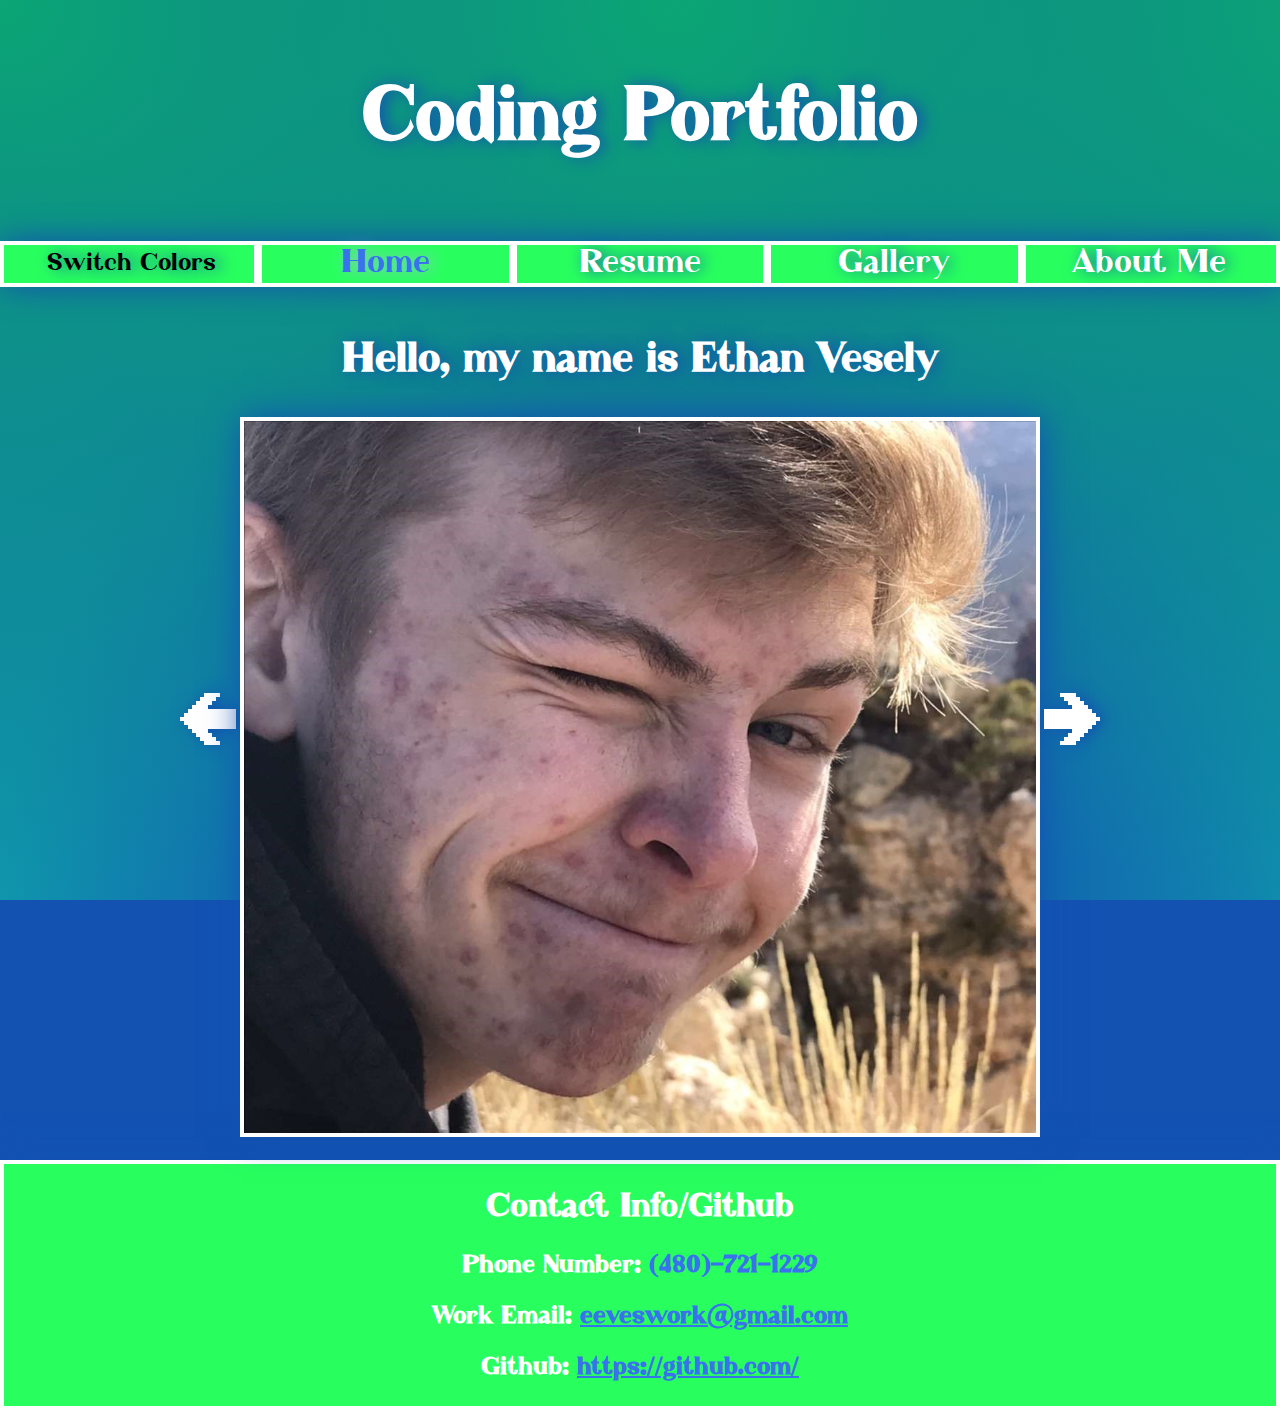
<file: index.html>
<!DOCTYPE html>
<html lang="en">
<head>
    <meta charset="UTF-8">
    <meta name="viewport" content="width=device-width, initial-scale=1.0">
    <title>Coding Portfolio</title>
    <link href="https://cdn.jsdelivr.net/npm/bootstrap@5.0.0-beta3/dist/css/bootstrap.min.css" rel="stylesheet" integrity="sha384-eOJMYsd53ii+scO/bJGFsiCZc+5NDVN2yr8+0RDqr0Ql0h+rP48ckxlpbzKgwra6" crossorigin="anonymous">
<link rel="stylesheet" href="css/style.css">
<link rel="shortcut icon" href="images/icon.png" type="image/x-icon">
</head>
<body>

    <!--This is the heading for all pages-->
<div class="header">
    <h1 id="heading">Coding Portfolio</h1>
</div>

<!--This is the navbar used for all pages-->
<div class="universalNavbar">
    <button id="switchToDarkMode" onclick="dark()">Switch Colors</button>
    <button id="nav-active" onclick="window.location.href='index.html';">Home</button>
    <button id="nav" onclick="window.location.href='html/resume.html';">Resume</button>
    <button id="nav" onclick="window.location.href='html/gallery.html';">Gallery</button>
    <button id="nav" onclick="window.location.href='html/about me.html';">About Me</button>
</div>

<br>

<!--This is used for the slideshow-->
<div class="slideShow">

<!--This is linked to a function that changes the slides when the arrow is pressed-->
<a class="previous" onclick="changeSlide(-1)">&#129144</a>

<!--This has all of the slide images and information-->
<div class="overview">
    <h2 id="overview-text">Hello, my name is Ethan Vesely</h2>
    <a href="https://github.com/"><img id="slide" src="images/headshot.jpg"></a>
</div>

<div class="overview">
    <h2 id="overview-text">This website contains examples of my work</h2>
    <a href="html/gallery.html"><img id="logo" src="images/green E.png"><img id="logo-2" src="images/purple E.png"></a>
</div>

<div class="overview">
    <h2 id="overview-text">Along with my resume and ways to contact me</h2>
    <a href="html/resume.html"><img id="slide-2" src="images/resume.png"></a>
</div>

<a class="next" onclick="changeSlide(1)">&#129146</a>
</div>

<br>

<!--This is the footer used for all of the pages-->
<div class="universalFooter">
    <h2 id="footer-text">Contact Info/Github</h2>
    <h3 id="contact">Phone Number: <a id="contact-number">(480)-721-1229</a></h3>
    <h3 id="contact">Work Email: <a id="contact-link" href="mailto: eeveswork@gmail.com">eeveswork@gmail.com</a></h3>
    <h3 id="contact">Github: <a id="contact-link" href="https://github.com/">https://github.com/</a></h3>
</div>

<script src="https://code.jquery.com/jquery-3.6.0.js" integrity="sha256-H+K7U5CnXl1h5ywQfKtSj8PCmoN9aaq30gDh27Xc0jk=" crossorigin="anonymous"></script>
<script src="js/script.js"></script>
</body>
</html>
</file>
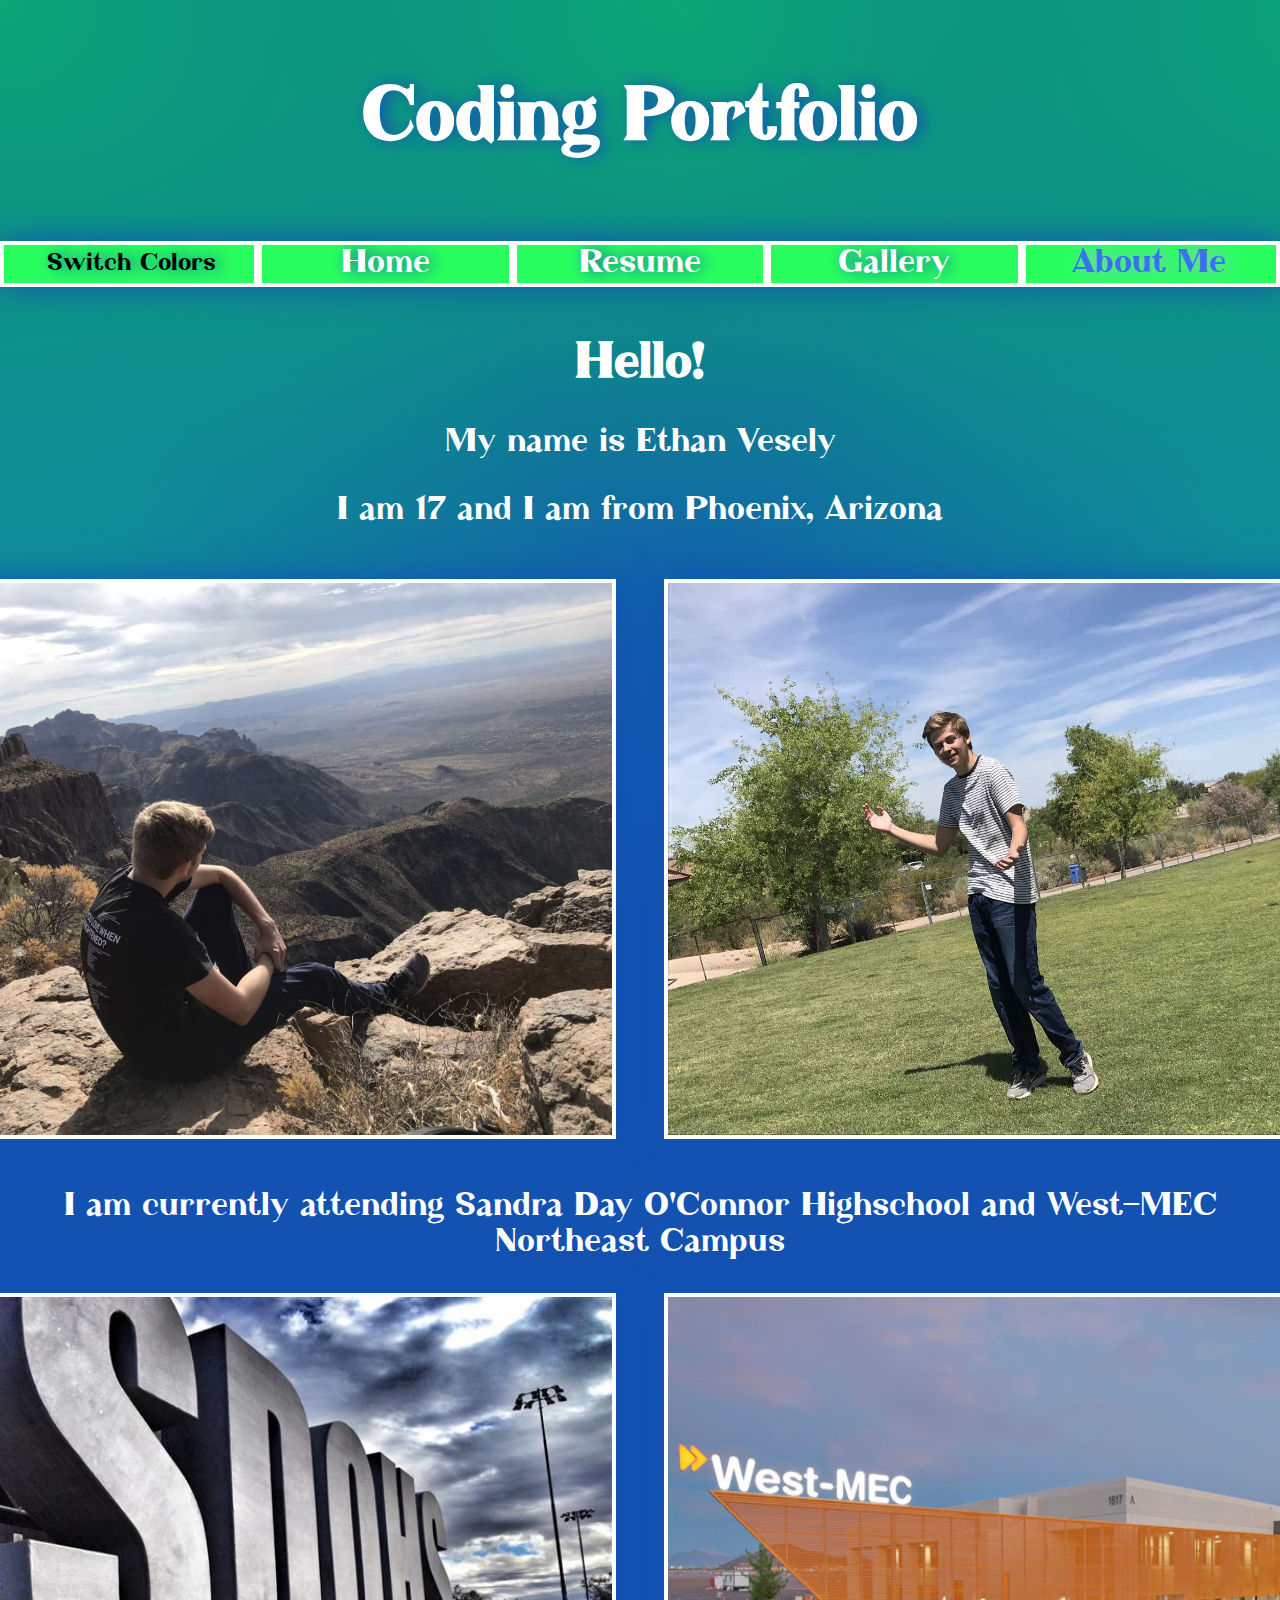
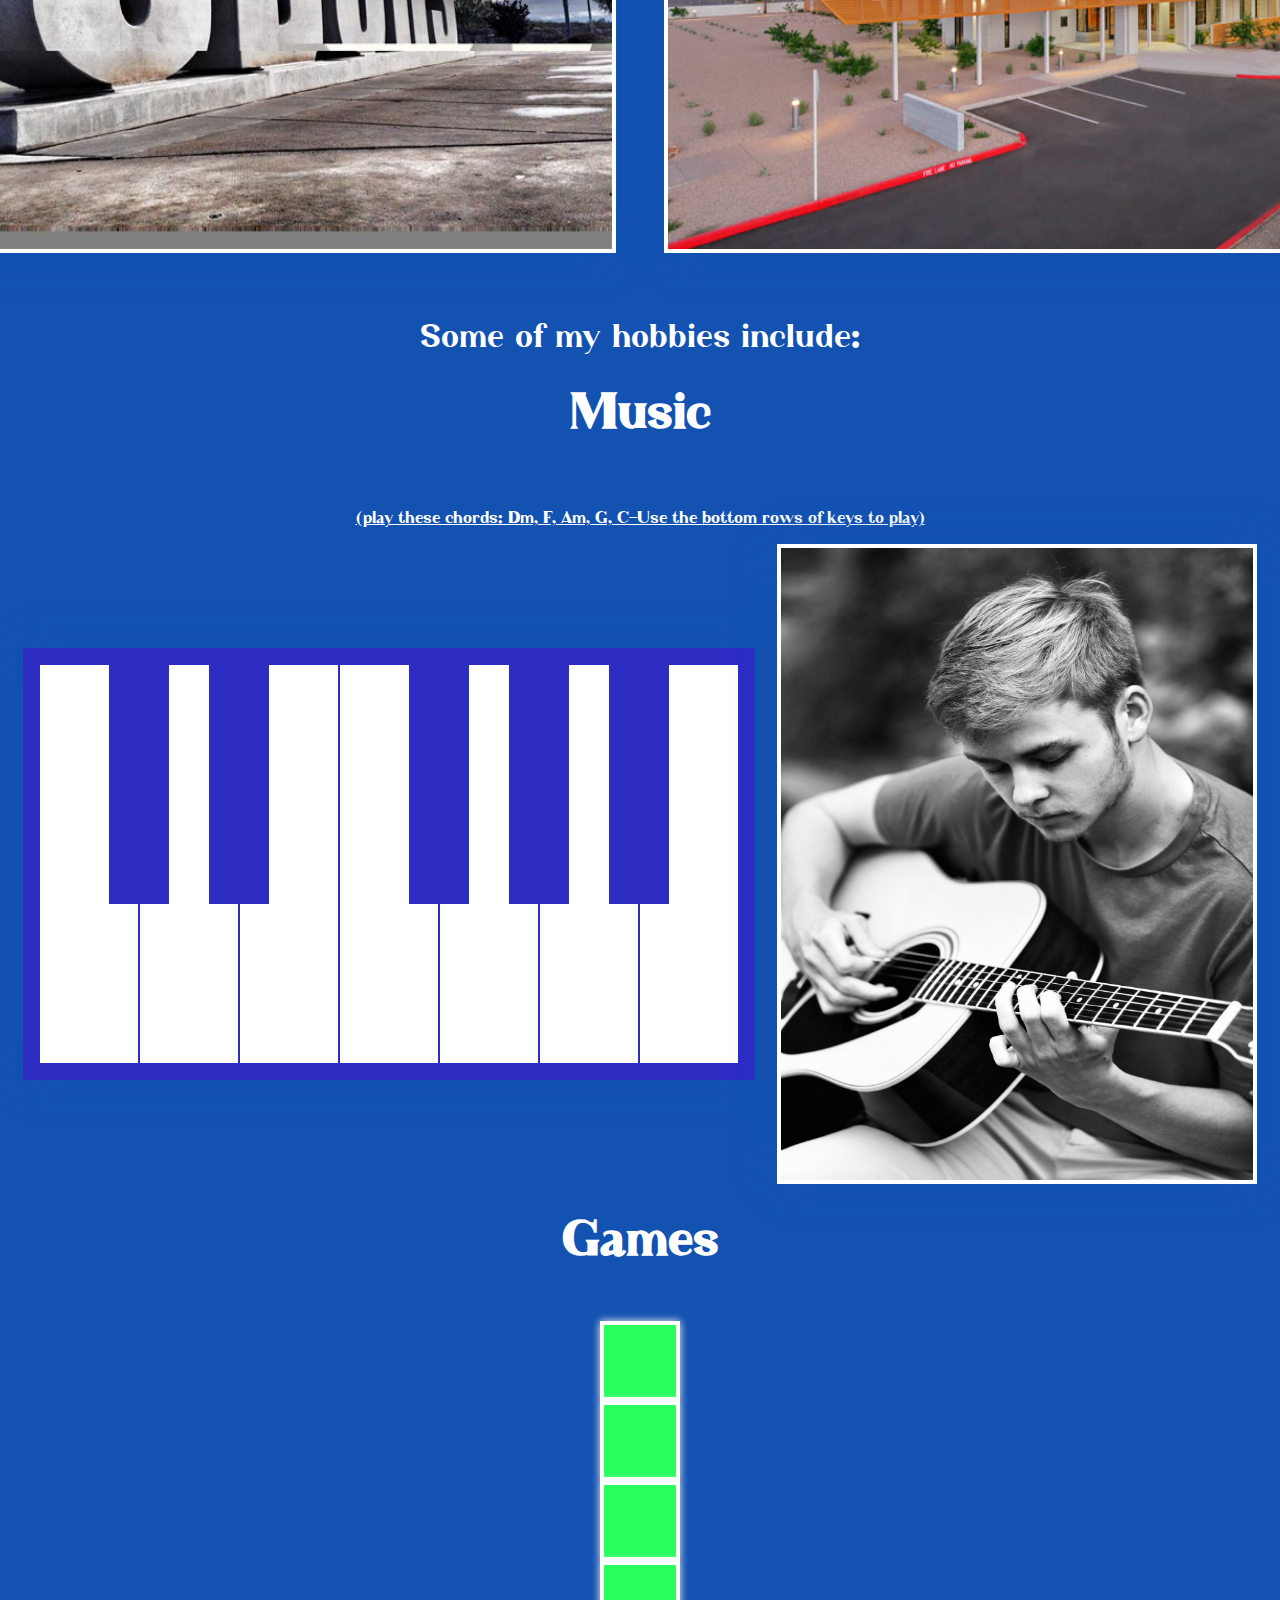
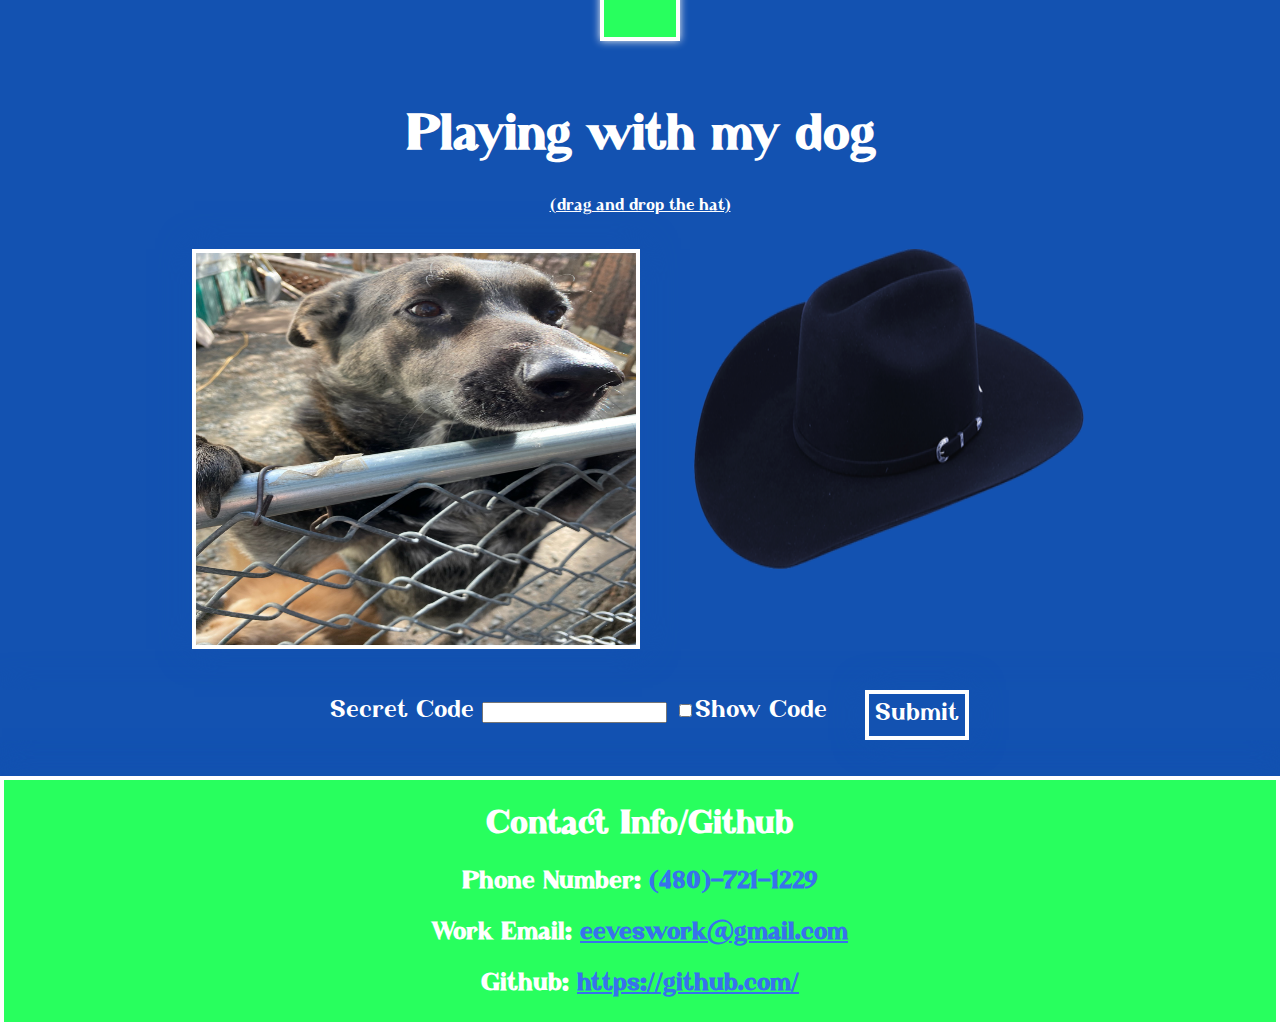
<file: html/about me.html>
<!DOCTYPE html>
<html lang="en">
<head>
    <meta charset="UTF-8">
    <meta name="viewport" content="width=device-width, initial-scale=1.0">
    <title>About Me</title>
    <link href="https://cdn.jsdelivr.net/npm/bootstrap@5.0.0-beta3/dist/css/bootstrap.min.css" rel="stylesheet" integrity="sha384-eOJMYsd53ii+scO/bJGFsiCZc+5NDVN2yr8+0RDqr0Ql0h+rP48ckxlpbzKgwra6" crossorigin="anonymous">
    <link rel="stylesheet" href="../css/style.css">
    <link rel="shortcut icon" href="../images/icon.png" type="image/x-icon">
</head>
<body>

    <!--This is the heading for all pages-->
    <div class="header">
        <h1 id="heading">Coding Portfolio</h1>
    </div>
    
    <!--This is the navbar used for all pages-->
    <div class="universalNavbar">
        <button id="switchToDarkMode" onclick="dark()">Switch Colors</button>
        <button id="nav" onclick="window.location.href='../index.html';">Home</button>
        <button id="nav" onclick="window.location.href='../html/resume.html';">Resume</button>
        <button id="nav" onclick="window.location.href='../html/gallery.html';">Gallery</button>
        <button id="nav-active" onclick="window.location.href='../html/about me.html';">About Me</button>
    </div><br>

    <div class="about-me">
    <h1 id="hello">Hello!</h1>

    <p id="AM-text">My name is Ethan Vesely</p>

    <p id="AM-text">I am 17 and I am from Phoenix, Arizona</p><br>

    <div class="center-images"> <!--This is used to center all of the images held inside-->
    <img id="AM-img" src="../images/mountain.jpg">
    <img id="AM-img" src="../images/deems grass.jpg">
    </div><br>

    <p id="AM-text">I am currently attending Sandra Day O'Connor Highschool and West-MEC Northeast Campus</p>

    <div class="center-images">
    <img id="AM-img" src="../images/sdohs.jpeg">
    <img id="AM-img" src="../images/wmne.jpg">
    </div><br><br>

    <p id="AM-text">Some of my hobbies include: </p>
    </div>

    <h1 id="hobbies">Music</h1><br>

    <p id="instrustructions">(play these chords: Dm, F, Am, G, C-Use the bottom rows of keys to play)</p>

    <div class="music"> <!--This centers the piano and the image so they are next to eachother-->
    <div class="piano"> <!--This holds all of the piano's data-->
        <div data-note="C" class="white-key key"></div>
        <div data-note="Db" class="black-key key"></div>
        <div data-note="D" class="white-key key"></div>
        <div data-note="Eb" class="black-key key"></div>
        <div data-note="E" class="white-key key"></div>
        <div data-note="F" class="white-key key"></div>
        <div data-note="Gb" class="black-key key"></div>
        <div data-note="G" class="white-key key"></div>
        <div data-note="Ab" class="black-key key"></div>
        <div data-note="A" class="white-key key"></div>
        <div data-note="Bb" class="black-key key"></div>
        <div data-note="B" class="white-key key"></div>
        </div>
    
        <audio id="C" src="../audio/notes_C.mp3"></audio>
        <audio id="Db" src="../audio/notes_Db.mp3"></audio>
        <audio id="D" src="../audio/notes_D.mp3"></audio>
        <audio id="Eb" src="../audio/notes_Eb.mp3"></audio>
        <audio id="E" src="../audio/notes_E.mp3"></audio>
        <audio id="F" src="../audio/notes_F.mp3"></audio>
        <audio id="Gb" src="../audio/notes_Gb.mp3"></audio>
        <audio id="G" src="../audio/notes_G.mp3"></audio>
        <audio id="Ab" src="../audio/notes_Ab.mp3"></audio>
        <audio id="A" src="../audio/notes_A.mp3"></audio>
        <audio id="Bb" src="../audio/notes_Bb.mp3"></audio>
        <audio id="B" src="../audio/notes_B.mp3"></audio>

        <img id="guitar" src="../images/guitar.jpg">
        </div>

        <div class="answers"> <!--This is where the piano password answers are held-->
        <p id="answer-3">R</p>
        <p id="answer-4">I</p>
        <p id="answer-5">Z</p>
        <p id="answer-6">O</p>
        <p id="answer-7">N</p>
        </div>

        <h1 id="hobbies">Games</h1><br>

        <div class="game"> <!--This is linked to a game that uses jQuery. You have to get the buttons to match-->
        <div id="block"><button class="game-style" id="game-button-1"></button></div>
        <div id="block"><button class="game-style" id="game-button-2"></button></div>
        <div id="block"><button class="game-style" id="game-button-3"></button></div>
        <div id="block"><button class="game-style" id="game-button-4"></button></div>
        </div><br><br>

        <p id="answer-1">H</p>

        <h1 id="hobbies">Playing with my dog</h1>
        <p id="instrustructions">(drag and drop the hat)</p>

        <p id="answer-2">O</p>

        <br>

        <div class="tony-drag-and-drop"> <!--This is linked to a function that allows you to drag and drop an image-->
        <div id="tony" ondrop="drop(event)" ondragover="allowDrop(event)"><img id="tony-gate" src="../images/Tony gate.jpg"></div>

        <div id="tony" draggable="true" ondragstart="drag(event)"><img id="hat" src="../images/hat.png"></div>
        </div>

    <br><br>
    
    <div class="passwordSetup"> <!--This is used for the secret code-->
    <form action="#">

    <fieldset>
    
    <label for="password">Secret Code</label>
    <input type="password" id="secretCode" required>
    <input type="checkbox" onclick="password()">Show Code
    
    </fieldset>
    
    </form>

    <button id="codeSubmit" data-bs-toggle="popover" title="The code can also be found by searching the console or by looking outside." onclick="onSubmit();">Submit</button>
    </div> <!--This submits the code and when you hover over the submit button it gives you a hint.-->

    <br><br>

<!--This is the footer used for all of the pages-->
    <div class="universalFooter">
        <h2 id="footer-text">Contact Info/Github</h2>
        <h3 id="contact">Phone Number: <a id="contact-number">(480)-721-1229</a></h3>
        <h3 id="contact">Work Email: <a id="contact-link" href="mailto: eeveswork@gmail.com">eeveswork@gmail.com</a></h3>
        <h3 id="contact">Github: <a id="contact-link" href="https://github.com/">https://github.com/</a></h3>
    </div>

<script src="https://code.jquery.com/jquery-3.6.0.js" integrity="sha256-H+K7U5CnXl1h5ywQfKtSj8PCmoN9aaq30gDh27Xc0jk=" crossorigin="anonymous"></script>
<script src="../js/about me.js"></script>
</body>
</html>
</file>
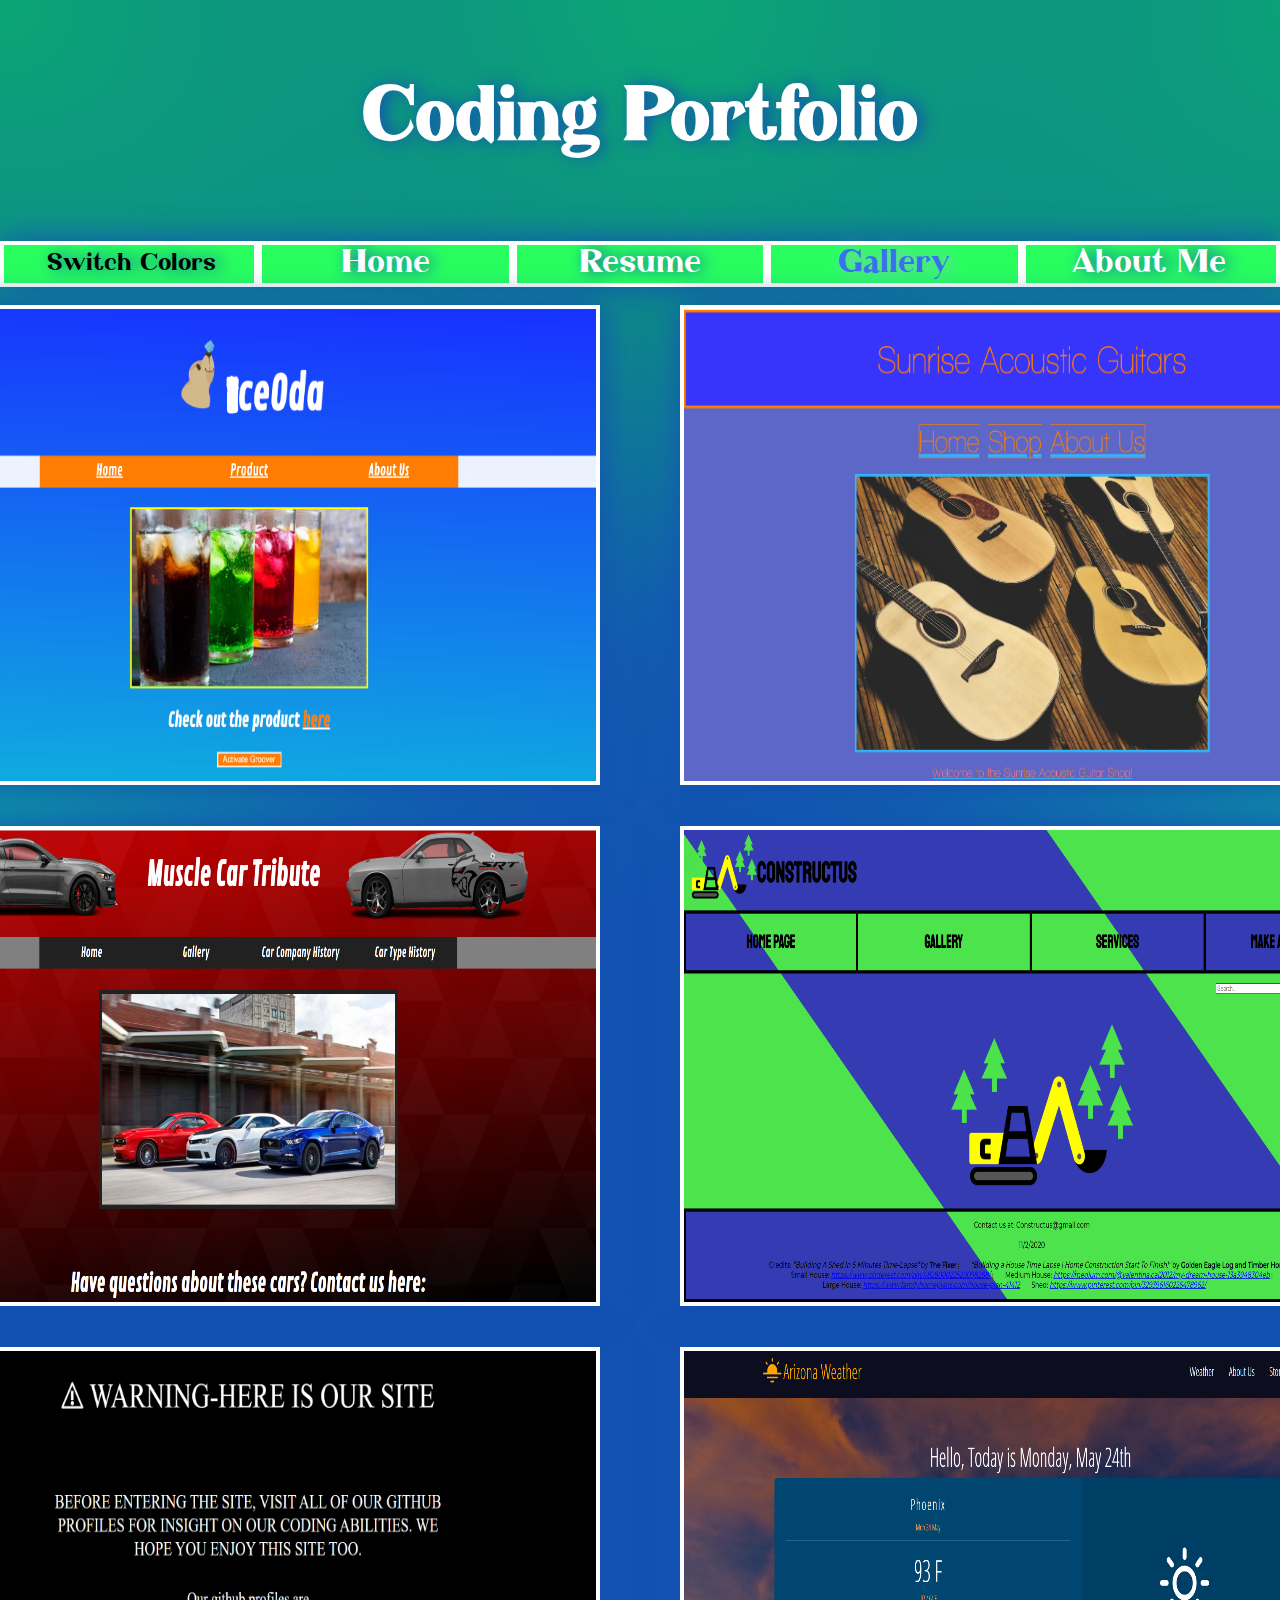
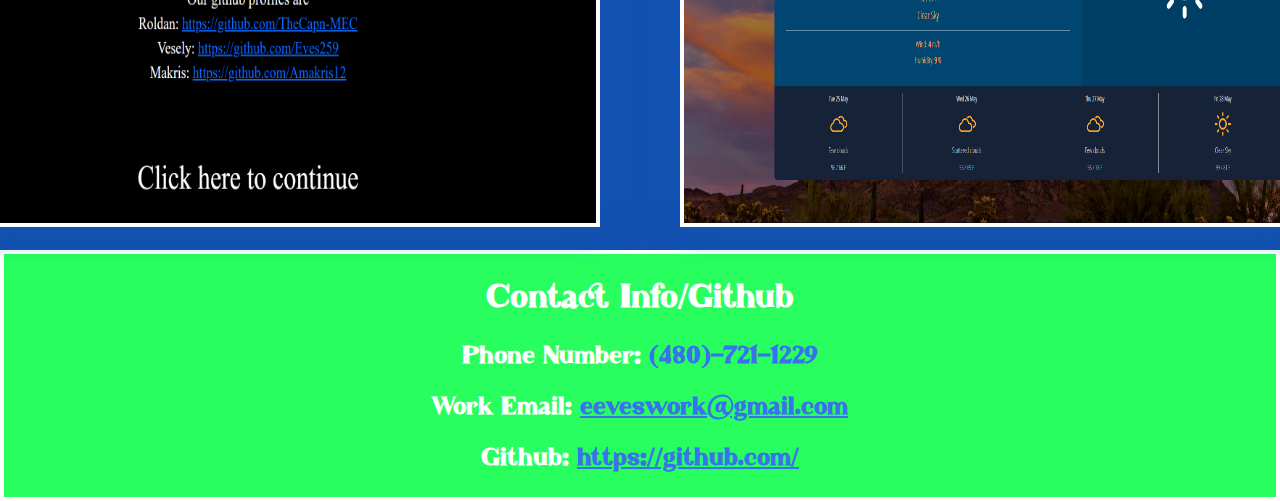
<file: html/gallery.html>
<!DOCTYPE html>
<html lang="en">
<head>
    <meta charset="UTF-8">
    <meta name="viewport" content="width=device-width, initial-scale=1.0">
    <title>Gallery</title>
    <link href="https://cdn.jsdelivr.net/npm/bootstrap@5.0.0-beta3/dist/css/bootstrap.min.css" rel="stylesheet" integrity="sha384-eOJMYsd53ii+scO/bJGFsiCZc+5NDVN2yr8+0RDqr0Ql0h+rP48ckxlpbzKgwra6" crossorigin="anonymous">
<link rel="stylesheet" href="../css/style.css">
<link rel="shortcut icon" href="../images/icon.png" type="image/x-icon">
</head>
<body>

    <!--This is the heading for all pages-->
<div class="header">
    <h1 id="heading">Coding Portfolio</h1>
</div>

<!--This is the navbar used for all pages-->
<div class="universalNavbar">
    <button id="switchToDarkMode" onclick="dark()">Switch Colors</button>
    <button id="nav" onclick="window.location.href='../index.html';">Home</button>
    <button id="nav" onclick="window.location.href='../html/resume.html';">Resume</button>
    <button id="nav-active" onclick="window.location.href='../html/gallery.html';">Gallery</button>
    <button id="nav" onclick="window.location.href='../html/about me.html';">About Me</button>
</div>

<br>

<!--These containers hold the images and links to my other projects-->
<div class="gallery-container-one">
<a href="https://eves259.github.io/Econ-Project/"><img id="website" src="../images/iceoda.png"></a>
<a href="https://eves259.github.io/Sunrise-Acoustic-Guitar-Shop/"><img id="website" src="../images/sunrise guitars.png"></a>
</div><br><br>

<div class="gallery-container-two">
    <a href="https://eves259.github.io/Group-Car-Website/"><img id="website" src="../images/car website.png"></a>
    <a href="https://eves259.github.io/Unit-Group-Project/"><img id="website" src="../images/construction site.png"></a>
</div><br><br>

<div class="gallery-container-three">
    <a href="https://amakris12.github.io/Group-bootstrap/"><img id="website" src="../images/wii site.png"></a>
    <a href="https://github.com/princetonjeffries/weatherCapstone"><img id="website" src="../images/weather.png"></a>
</div><br>

<!--This is the footer used for all of the pages-->
<div class="universalFooter">
    <h2 id="footer-text">Contact Info/Github</h2>
    <h3 id="contact">Phone Number: <a id="contact-number">(480)-721-1229</a></h3>
    <h3 id="contact">Work Email: <a id="contact-link" href="mailto: eeveswork@gmail.com">eeveswork@gmail.com</a></h3>
    <h3 id="contact">Github: <a id="contact-link" href="https://github.com/">https://github.com/</a></h3>
</div>

<script src="../js/gallery.js"></script>
</body>
</html>
</file>
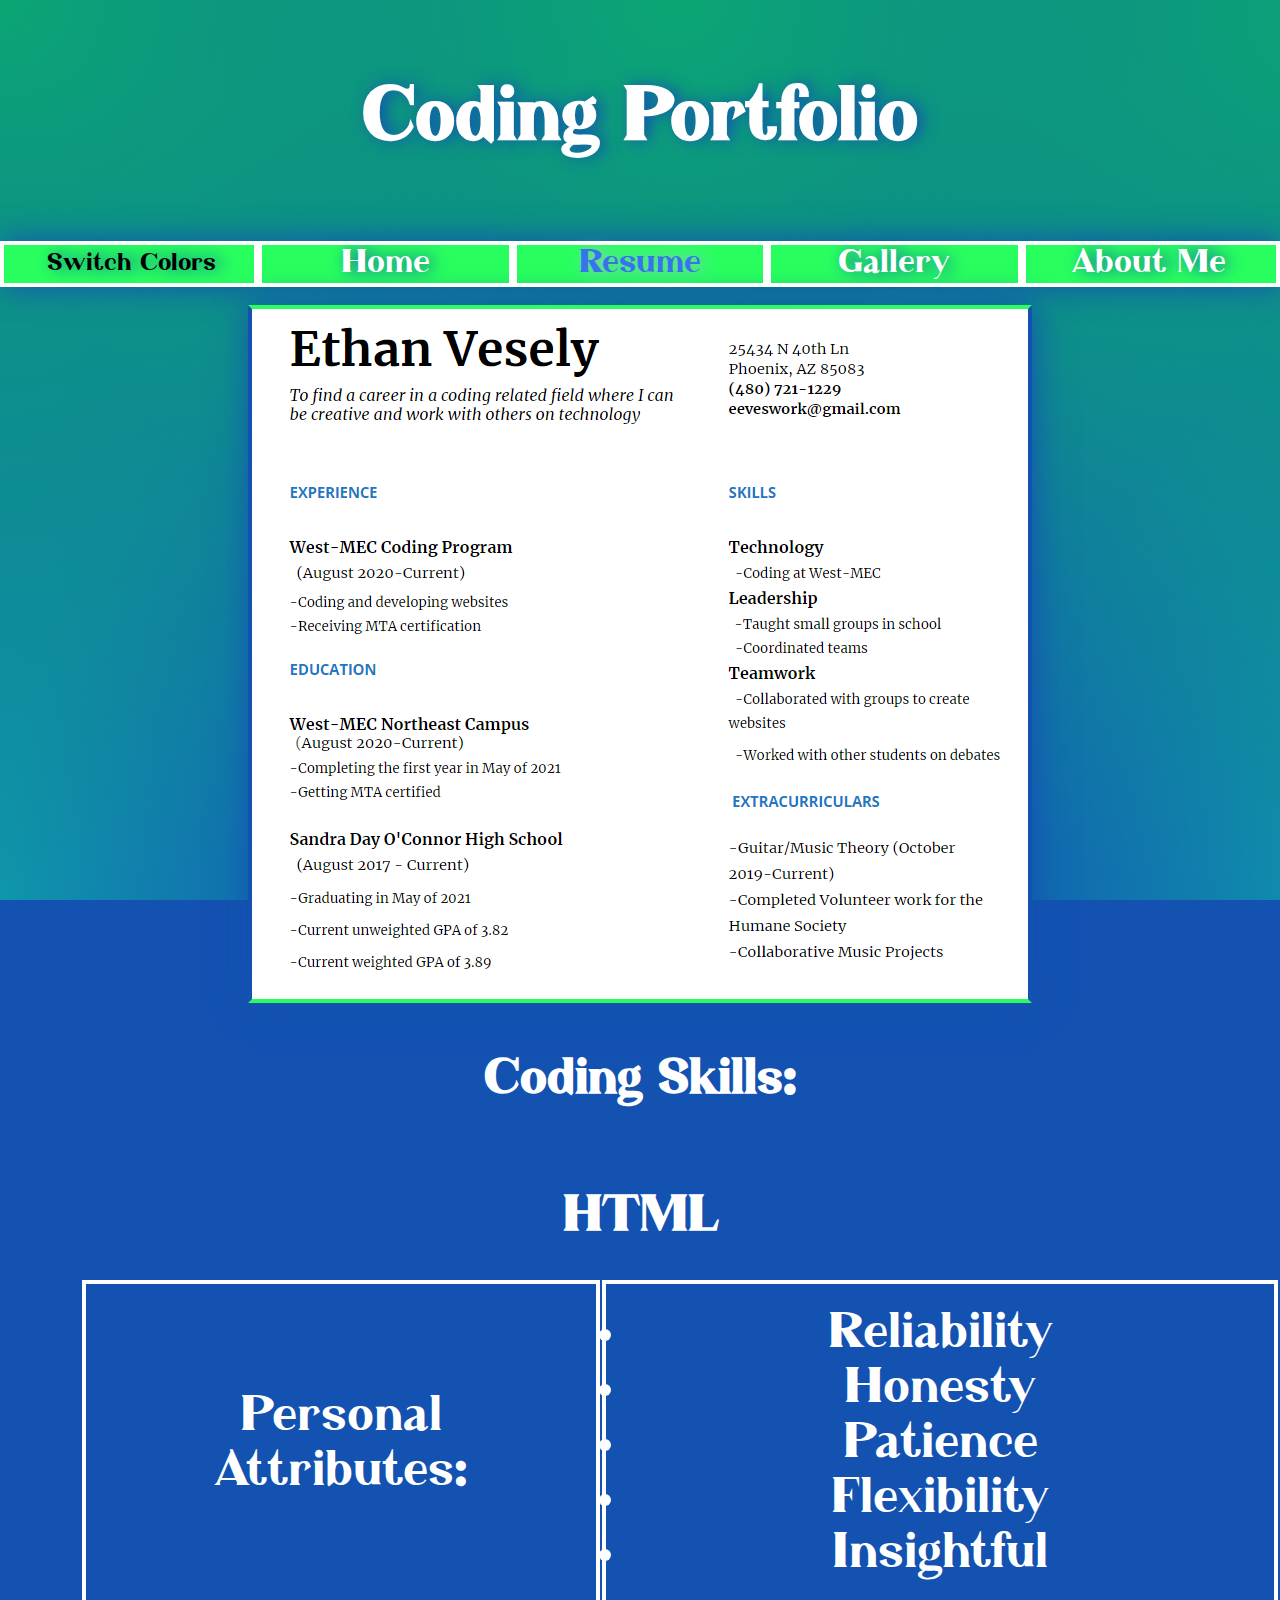
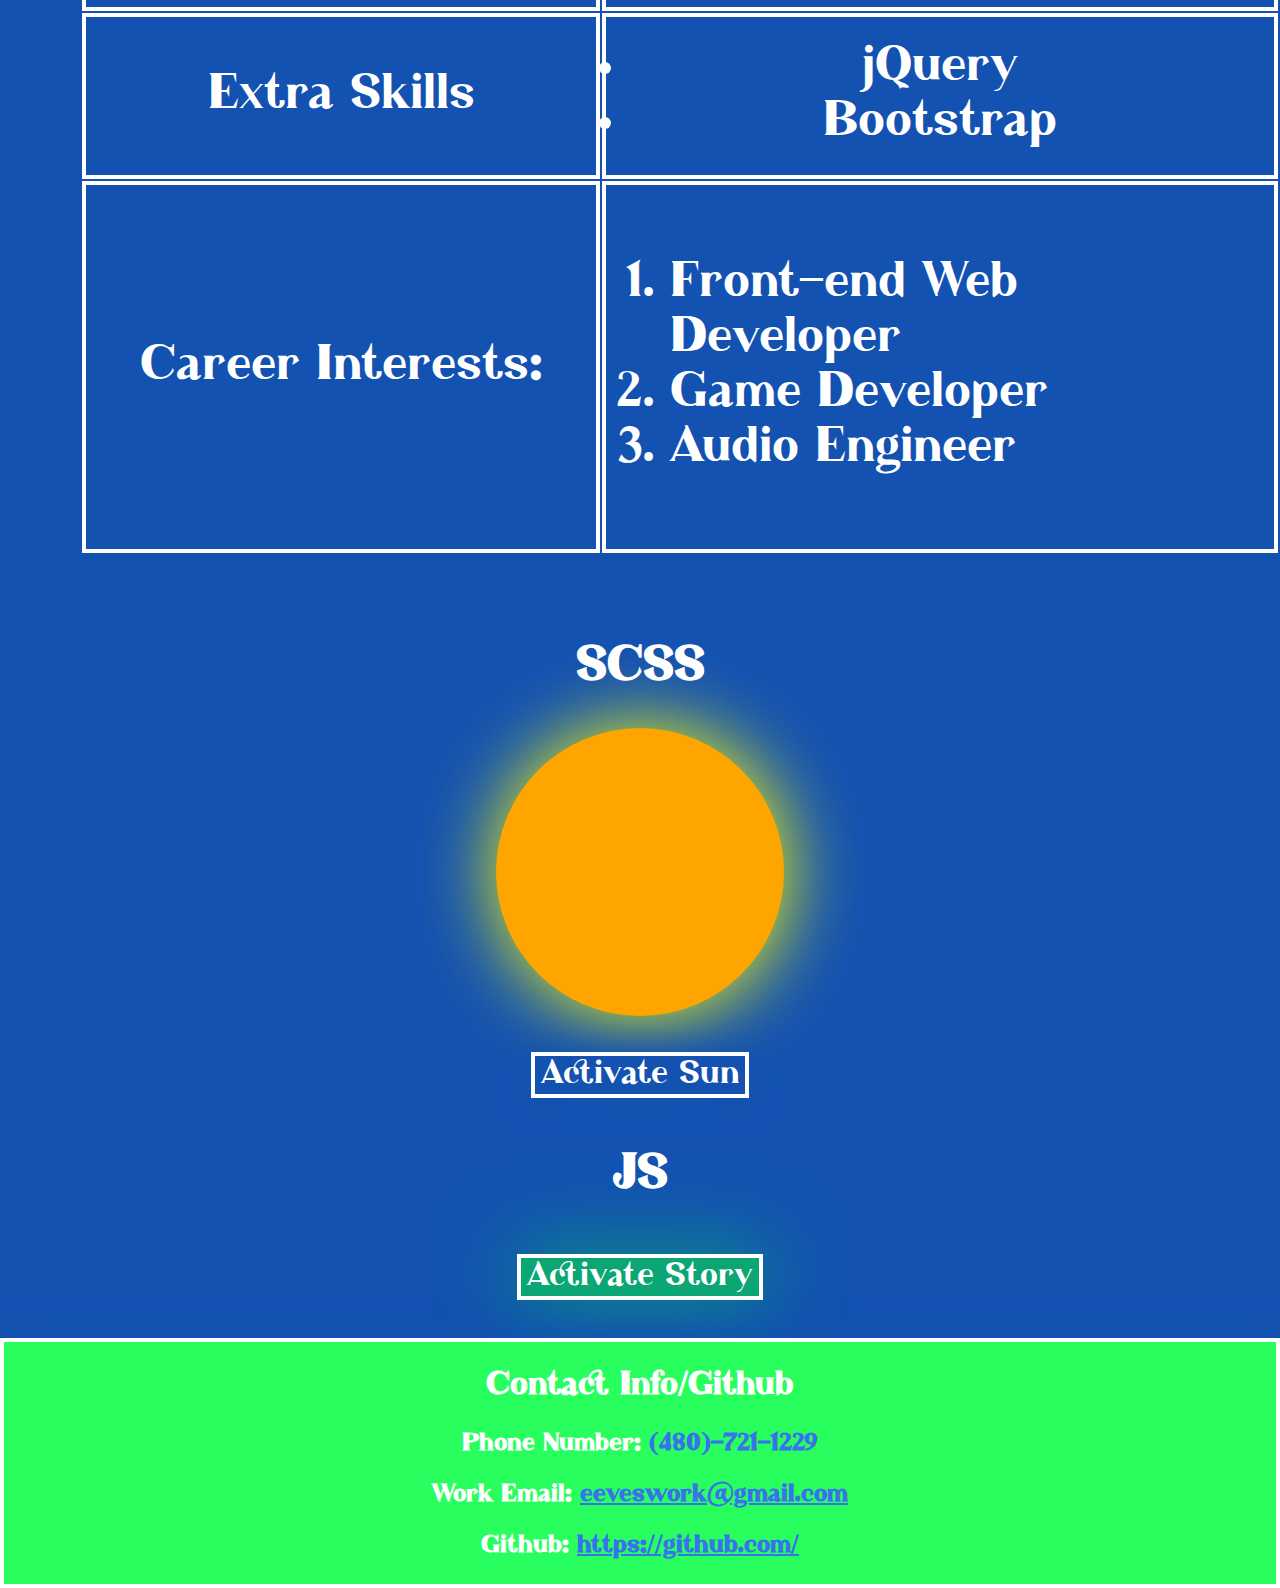
<file: html/resume.html>
<!DOCTYPE html>
<html lang="en">
<head>
    <meta charset="UTF-8">
    <meta name="viewport" content="width=device-width, initial-scale=1.0">
    <title>Resume</title>
    <link href="https://cdn.jsdelivr.net/npm/bootstrap@5.0.0-beta3/dist/css/bootstrap.min.css" rel="stylesheet" integrity="sha384-eOJMYsd53ii+scO/bJGFsiCZc+5NDVN2yr8+0RDqr0Ql0h+rP48ckxlpbzKgwra6" crossorigin="anonymous">
<link rel="stylesheet" href="../css/style.css">
<link rel="shortcut icon" href="../images/icon.png" type="image/x-icon">
</head>
<body>

    <!--This is the heading for all pages-->
    <div class="header">
        <h1 id="heading">Coding Portfolio</h1>
    </div>
    
    <!--This is the navbar used for all pages-->
    <div class="universalNavbar">
        <button id="switchToDarkMode" onclick="dark()">Switch Colors</button>
        <button id="nav" onclick="window.location.href='../index.html';">Home</button>
        <button id="nav-active" onclick="window.location.href='../html/resume.html';">Resume</button>
        <button id="nav" onclick="window.location.href='../html/gallery.html';">Gallery</button>
        <button id="nav" onclick="window.location.href='../html/about me.html';">About Me</button>
    </div>

    <br>

    <img id="resume" src="../images/resume.png"><br>

    <h1 id="skills">Coding Skills:</h1><br>

    <h1 id="coding-skills">HTML</h1>

    <div class="table-center"> <!--This is a table that holds skills, attributes, and possible careers-->
    <table id="html-skill">
        <tr>
            <td>Personal Attributes:</td>
            <ul>
            <td><li>Reliability</li><li>Honesty</li><li>Patience</li><li>Flexibility</li><li>Insightful</li></td>
            </ul>
        </tr>

        <tr>
            <td>Extra Skills</td>
            <ul>
            <td><li>jQuery</li><li>Bootstrap</li></td>
            </ul>
        </tr>

        <tr>
            <td>Career Interests:</td>
                <td><ol><li id="left">Front-end Web Developer</li><li id="left">Game Developer</li><li id="left">Audio Engineer</li></ol></td>
        </tr>
    </table>
    </div><br><br><br>
    
    <h1 id="coding-skills">SCSS</h1>

    <div id="sun"></div><br><br>

    <button id="activate-sun">Activate Sun</button><br>

    <h1 id="coding-skills">JS</h1><br>
    
    <button id="story-button" onclick="askQuestions();">Activate Story</button><br> <!--This is linked to a function that prompts the user for certain things to make a story-->

    <p id="story"></p>

<!--This is the footer used for all of the pages-->
    <div class="universalFooter">
        <h2 id="footer-text">Contact Info/Github</h2>
        <h3 id="contact">Phone Number: <a id="contact-number">(480)-721-1229</a></h3>
        <h3 id="contact">Work Email: <a id="contact-link" href="mailto: eeveswork@gmail.com">eeveswork@gmail.com</a></h3>
        <h3 id="contact">Github: <a id="contact-link" href="https://github.com/">https://github.com/</a></h3>
    </div>

<script src="https://code.jquery.com/jquery-3.6.0.js" integrity="sha256-H+K7U5CnXl1h5ywQfKtSj8PCmoN9aaq30gDh27Xc0jk=" crossorigin="anonymous"></script>
<script src="../js/resume.js"></script>
</body>
</html>
</file>
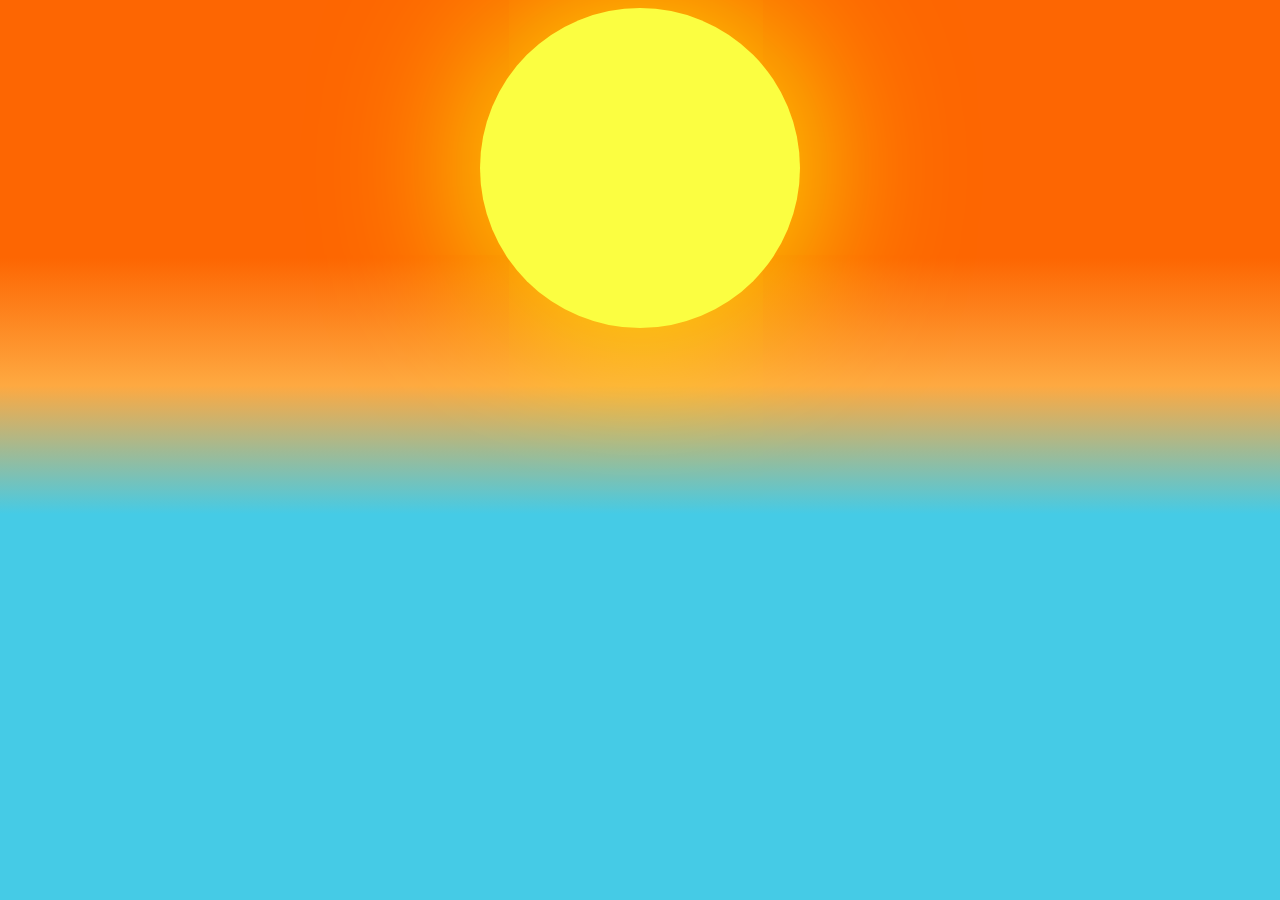
<file: html/tony.html>
<!DOCTYPE html>
<html lang="en">
<head>
    <meta charset="UTF-8">
    <meta name="viewport" content="width=device-width, initial-scale=1.0">
    <title>Secret</title>
    <link rel="stylesheet" href="../css/secret.css">
</head>
<body>
    
    <div id = "sun"></div>
    
</body>
</html>
</file>
<file: css/style.css>
/*Standard variables*/
/*Darkmode variables*/
/*Applies to all pages*/
*, *::before, *::after {
  -webkit-box-sizing: border-box;
          box-sizing: border-box;
}

body {
  background-color: #1352b1;
  background-image: url("data:image/svg+xml,%3Csvg xmlns='http://www.w3.org/2000/svg' width='100%25' height='100%25' viewBox='0 0 1200 800'%3E%3Cdefs%3E%3CradialGradient id='a' cx='0' cy='800' r='800' gradientUnits='userSpaceOnUse'%3E%3Cstop offset='0' stop-color='%230f96ac'/%3E%3Cstop offset='1' stop-color='%230f96ac' stop-opacity='0'/%3E%3C/radialGradient%3E%3CradialGradient id='b' cx='1200' cy='800' r='800' gradientUnits='userSpaceOnUse'%3E%3Cstop offset='0' stop-color='%230f96ac'/%3E%3Cstop offset='1' stop-color='%230f96ac' stop-opacity='0'/%3E%3C/radialGradient%3E%3CradialGradient id='c' cx='600' cy='0' r='600' gradientUnits='userSpaceOnUse'%3E%3Cstop offset='0' stop-color='%230ba674'/%3E%3Cstop offset='1' stop-color='%230ba674' stop-opacity='0'/%3E%3C/radialGradient%3E%3CradialGradient id='d' cx='600' cy='800' r='600' gradientUnits='userSpaceOnUse'%3E%3Cstop offset='0' stop-color='%231352b1'/%3E%3Cstop offset='1' stop-color='%231352b1' stop-opacity='0'/%3E%3C/radialGradient%3E%3CradialGradient id='e' cx='0' cy='0' r='800' gradientUnits='userSpaceOnUse'%3E%3Cstop offset='0' stop-color='%230ba674'/%3E%3Cstop offset='1' stop-color='%230ba674' stop-opacity='0'/%3E%3C/radialGradient%3E%3CradialGradient id='f' cx='1200' cy='0' r='800' gradientUnits='userSpaceOnUse'%3E%3Cstop offset='0' stop-color='%230ba674'/%3E%3Cstop offset='1' stop-color='%230ba674' stop-opacity='0'/%3E%3C/radialGradient%3E%3C/defs%3E%3Crect fill='url(%23a)' width='1200' height='800'/%3E%3Crect fill='url(%23b)' width='1200' height='800'/%3E%3Crect fill='url(%23c)' width='1200' height='800'/%3E%3Crect fill='url(%23d)' width='1200' height='800'/%3E%3Crect fill='url(%23e)' width='1200' height='800'/%3E%3Crect fill='url(%23f)' width='1200' height='800'/%3E%3C/svg%3E");
  background-attachment: fixed;
  background-size: cover;
  font-family: font;
  margin: 0;
}

/*Classes*/
.universalNavbar {
  display: -webkit-box;
  display: -ms-flexbox;
  display: flex;
  -webkit-box-pack: space-evenly;
      -ms-flex-pack: space-evenly;
          justify-content: space-evenly;
  background-color: #28ff5e;
  -webkit-box-shadow: #1352b1 0.1rem 0rem 2rem;
          box-shadow: #1352b1 0.1rem 0rem 2rem;
  border: white 0.3rem solid;
}

.universalFooter {
  background-color: #28ff5e;
  -webkit-box-shadow: #1352b1 0.1rem 0rem 2rem;
          box-shadow: #1352b1 0.1rem 0rem 2rem;
  border: white 0.3rem solid;
}

/*IDs*/
#heading {
  text-align: center;
  font-size: 4.5rem;
  color: white;
  text-shadow: #1352b1 0.3rem 0rem 1rem;
  padding-top: 2rem;
  padding-bottom: 2rem;
}

#switchToDarkMode {
  background-color: transparent;
  color: black;
  border: none;
  font-size: 1.5rem;
  font-family: font;
  text-shadow: #1352b1 0.3rem 0rem 1rem;
  outline: white 0.3rem solid;
  cursor: pointer;
  width: 100%;
}

#nav, #nav-active {
  width: 100%;
  background-color: transparent;
  font-size: 2rem;
  text-decoration: none;
  color: white;
  text-shadow: #1352b1 0.3rem 0rem 1rem;
  border: none;
  outline: white 0.3rem solid;
  cursor: pointer;
  font-family: font;
}

#nav:hover, #nav-active:hover {
  color: #3872ec;
  text-shadow: #5c8cd3 0.3rem 0rem 1rem;
}

#nav-active {
  color: #3872ec;
  text-shadow: #a6b8df 0.3rem 0rem 1rem;
}

#nav-active:hover {
  color: white;
  text-shadow: #a6b8df 0.3rem 0rem 1rem;
}

#contact, #contact-number, #contact-link {
  font-size: 1.5rem;
  color: white;
  text-align: center;
}

#contact-number, #contact-link {
  color: #3872ec;
}

#contact-link {
  text-align: center;
  text-decoration: underline;
}

#footer-text {
  color: white;
  text-align: center;
  font-size: 2rem;
}

/*Applies to all End*/
/*Slideshow Classes*/
.slideShow {
  display: -webkit-box;
  display: -ms-flexbox;
  display: flex;
  -webkit-box-pack: center;
      -ms-flex-pack: center;
          justify-content: center;
}

.overview {
  display: none;
  -webkit-animation-name: switchSlide;
          animation-name: switchSlide;
  -webkit-animation-duration: 1s;
          animation-duration: 1s;
}

.previous, .next, .darkmode .next {
  cursor: pointer;
  color: white;
  margin-top: auto;
  margin-bottom: auto;
  font-size: 4rem;
  -webkit-user-select: none;
     -moz-user-select: none;
      -ms-user-select: none;
          user-select: none;
  text-shadow: #1352b1 0.3rem 0rem 1rem;
  text-decoration: none;
}

/*End of Slideshow Classes*/
/*Slideshow IDS*/
#slide, #slide-2, #logo {
  border: white 0.3rem solid;
  width: 50rem;
  height: 45rem;
  -webkit-box-shadow: #1352b1 0.1rem 0rem 2rem;
          box-shadow: #1352b1 0.1rem 0rem 2rem;
}

#slide-2 {
  border-left: solid #1352b1 0.3rem;
  border-right: solid #1352b1 0.3rem;
  border-top: solid #28ff5e 0.3rem;
  border-bottom: solid #28ff5e 0.3rem;
}

#logo-2 {
  display: none;
}

#overview-text {
  color: white;
  text-align: center;
  max-width: 50rem;
  text-shadow: #1352b1 0.3rem 0rem 1rem;
  font-size: 2.5rem;
}

/*End of Slideshow IDs*/
/*Gallery*/
#website {
  width: 50rem;
  height: 30rem;
  border: white 0.3rem solid;
  -webkit-box-shadow: #1352b1 0.1rem 0rem 2rem;
          box-shadow: #1352b1 0.1rem 0rem 2rem;
}

.gallery-container-one {
  display: -webkit-box;
  display: -ms-flexbox;
  display: flex;
  -webkit-box-pack: center;
      -ms-flex-pack: center;
          justify-content: center;
  gap: 5rem;
}

.gallery-container-two {
  display: -webkit-box;
  display: -ms-flexbox;
  display: flex;
  -webkit-box-pack: center;
      -ms-flex-pack: center;
          justify-content: center;
  gap: 5rem;
}

.gallery-container-three {
  display: -webkit-box;
  display: -ms-flexbox;
  display: flex;
  -webkit-box-pack: center;
      -ms-flex-pack: center;
          justify-content: center;
  gap: 5rem;
}

/*Gallery End*/
/*Resume*/
#resume {
  border-left: solid #1352b1 0.3rem;
  border-right: solid #1352b1 0.3rem;
  border-top: solid #28ff5e 0.3rem;
  border-bottom: solid #28ff5e 0.3rem;
  display: block;
  margin: auto;
  -webkit-box-shadow: #1352b1 0.1rem 0rem 2rem;
          box-shadow: #1352b1 0.1rem 0rem 2rem;
}

.table-center {
  display: -webkit-box;
  display: -ms-flexbox;
  display: flex;
  -webkit-box-pack: center;
      -ms-flex-pack: center;
          justify-content: center;
  color: white;
  font-size: 1.75rem;
}

.skill-center {
  display: block;
  margin: auto;
}

#skills {
  text-align: center;
  color: white;
  font-size: 3rem;
}

#html-skill {
  text-align: center;
  color: white;
  font-size: 3rem;
}

#coding-skills {
  color: white;
  text-align: center;
  font-size: 3rem;
}

table td {
  border: white 0.3rem solid;
  text-align: center;
  border-spacing: 2rem collapse;
  border-collapse: separate;
  padding: 1.5rem;
}

#left {
  text-align: left;
}

#sun {
  display: block;
  margin: auto;
  width: 18rem;
  height: 18rem;
  background-color: orange;
  border-radius: 50%;
  -webkit-box-shadow: 0.1rem 0rem 5rem yellow;
          box-shadow: 0.1rem 0rem 5rem yellow;
}

.active-sun {
  -webkit-animation-name: bright;
          animation-name: bright;
  -webkit-animation-duration: 3s;
          animation-duration: 3s;
  -webkit-animation-fill-mode: forwards;
          animation-fill-mode: forwards;
}

#activate-sun {
  display: block;
  margin: auto;
  outline: none;
  border: white 0.3rem solid;
  color: white;
  background-color: #1352b1;
  font-family: font;
  font-size: 2rem;
  -webkit-box-shadow: #1352b1 0.1rem 0rem 2rem;
          box-shadow: #1352b1 0.1rem 0rem 2rem;
}

#story {
  text-align: center;
  color: white;
  font-size: 1.25rem;
}

#story-button {
  display: block;
  margin: auto;
  outline: none;
  border: white 0.3rem solid;
  color: white;
  background-color: #0BA674;
  font-family: font;
  font-size: 2rem;
  -webkit-box-shadow: 0.1rem 0rem 5rem #0BA674;
          box-shadow: 0.1rem 0rem 5rem #0BA674;
}

/*Resume End*/
/*About me*/
.about-me {
  text-align: center;
  color: white;
}

.about-me #hello {
  font-size: 3rem;
}

.about-me #AM-text {
  font-size: 2rem;
}

.about-me #AM-img {
  width: 50rem;
  height: 40rem;
  border: white 0.3rem solid;
  -webkit-box-shadow: #1352b1 0.1rem 0rem 2rem;
          box-shadow: #1352b1 0.1rem 0rem 2rem;
}

.center-images {
  display: -webkit-box;
  display: -ms-flexbox;
  display: flex;
  -webkit-box-pack: center;
      -ms-flex-pack: center;
          justify-content: center;
  gap: 3rem;
}

#hobbies {
  color: white;
  font-size: 3rem;
  text-align: center;
}

.music {
  display: -webkit-box;
  display: -ms-flexbox;
  display: flex;
  -webkit-box-pack: space-evenly;
      -ms-flex-pack: space-evenly;
          justify-content: space-evenly;
}

/*Piano*/
.piano {
  display: -webkit-box;
  display: -ms-flexbox;
  display: flex;
  width: -webkit-fit-content;
  width: -moz-fit-content;
  width: fit-content;
  border: solid #2d2dc4 1rem;
  margin: auto;
  -webkit-box-shadow: #1352b1 0.1rem 0rem 2rem;
          box-shadow: #1352b1 0.1rem 0rem 2rem;
}

.white-key {
  width: 6.25rem;
  height: 25rem;
  background-color: white;
  border: 0.1rem #2d2dc4 solid;
}

.white-key.active {
  background-color: #CCC;
}

.black-key.active {
  background-color: #28ff5e;
}

.black-key {
  width: 3.75rem;
  height: 15rem;
  background-color: #2d2dc4;
  margin-left: -1.875rem;
  margin-right: -1.875rem;
  z-index: 2;
}

/*End of piano*/
#guitar {
  width: 30rem;
  height: 40rem;
  border: white 0.3rem solid;
  -webkit-box-shadow: #1352b1 0.1rem 0rem 2rem;
          box-shadow: #1352b1 0.1rem 0rem 2rem;
  margin-right: auto;
}

.game-style {
  background-color: #28ff5e;
  color: white;
  width: 5rem;
  height: 5rem;
  font-size: 2rem;
}

#game-button-1, #game-button-2, #game-button-3, #game-button-4 {
  display: block;
  margin: auto;
  border: white 0.3rem solid;
  outline: none;
  -webkit-box-shadow: 0rem 0rem 0.5rem whitesmoke;
          box-shadow: 0rem 0rem 0.5rem whitesmoke;
}

.rotate {
  -webkit-animation-name: rotate;
          animation-name: rotate;
  -webkit-animation-duration: 2s;
          animation-duration: 2s;
  background-color: #1352b1;
}

.answers {
  text-align: center;
  width: 0;
  margin: auto;
  font-size: 2rem;
}

#answer-1 {
  color: #1352b1;
  display: none;
  text-align: center;
  width: 0;
  margin: auto;
  font-size: 2rem;
}

#answer-2 {
  color: orange;
  text-align: center;
  width: 0;
  display: none;
  margin: auto;
  font-size: 2rem;
}

#answer-3 {
  color: #1352b1;
  display: none;
}

#answer-4 {
  color: orange;
  display: none;
}

#answer-5 {
  color: #1352b1;
  display: none;
}

#answer-6 {
  color: orange;
  display: none;
}

#answer-7 {
  color: #1352b1;
  display: none;
}

#instrustructions {
  text-align: center;
  color: white;
  text-decoration: underline;
}

.tony-drag-and-drop {
  display: -webkit-box;
  display: -ms-flexbox;
  display: flex;
  -webkit-box-pack: center;
      -ms-flex-pack: center;
          justify-content: center;
  gap: 3rem;
}

#tony-gate {
  width: 28rem;
  height: 25rem;
  -webkit-box-shadow: #1352b1 0.1rem 0rem 2rem;
          box-shadow: #1352b1 0.1rem 0rem 2rem;
  border: white 0.3rem solid;
}

#hat {
  width: 25rem;
  height: 20rem;
}

.passwordSetup {
  display: -webkit-box;
  display: -ms-flexbox;
  display: flex;
  -webkit-box-pack: center;
      -ms-flex-pack: center;
          justify-content: center;
  -webkit-box-shadow: #1352b1 0.1rem 0rem 2rem;
          box-shadow: #1352b1 0.1rem 0rem 2rem;
  gap: 1.25rem;
}

fieldset {
  width: -webkit-fit-content;
  width: -moz-fit-content;
  width: fit-content;
  border: none;
  margin: auto;
  color: white;
  font-size: 1.5rem;
}

#codeSubmit {
  background-color: #1352b1;
  border: white 0.3rem solid;
  color: white;
  font-family: font;
  font-size: 1.5rem;
  outline: none;
  -webkit-box-shadow: #1352b1 0.1rem 0rem 2rem;
          box-shadow: #1352b1 0.1rem 0rem 2rem;
}

/*About me End*/
/*Darkmode*/
.darkmode {
  background-color: #713dae;
  background-image: url("data:image/svg+xml,%3Csvg xmlns='http://www.w3.org/2000/svg' width='100%25' height='100%25' viewBox='0 0 1200 800'%3E%3Cdefs%3E%3CradialGradient id='a' cx='0' cy='800' r='800' gradientUnits='userSpaceOnUse'%3E%3Cstop offset='0' stop-color='%23271a87'/%3E%3Cstop offset='1' stop-color='%23271a87' stop-opacity='0'/%3E%3C/radialGradient%3E%3CradialGradient id='b' cx='1200' cy='800' r='800' gradientUnits='userSpaceOnUse'%3E%3Cstop offset='0' stop-color='%23271a87'/%3E%3Cstop offset='1' stop-color='%23271a87' stop-opacity='0'/%3E%3C/radialGradient%3E%3CradialGradient id='c' cx='600' cy='0' r='600' gradientUnits='userSpaceOnUse'%3E%3Cstop offset='0' stop-color='%23061752'/%3E%3Cstop offset='1' stop-color='%23061752' stop-opacity='0'/%3E%3C/radialGradient%3E%3CradialGradient id='d' cx='600' cy='800' r='600' gradientUnits='userSpaceOnUse'%3E%3Cstop offset='0' stop-color='%23713dae'/%3E%3Cstop offset='1' stop-color='%23713dae' stop-opacity='0'/%3E%3C/radialGradient%3E%3CradialGradient id='e' cx='0' cy='0' r='800' gradientUnits='userSpaceOnUse'%3E%3Cstop offset='0' stop-color='%23061752'/%3E%3Cstop offset='1' stop-color='%23061752' stop-opacity='0'/%3E%3C/radialGradient%3E%3CradialGradient id='f' cx='1200' cy='0' r='800' gradientUnits='userSpaceOnUse'%3E%3Cstop offset='0' stop-color='%23061752'/%3E%3Cstop offset='1' stop-color='%23061752' stop-opacity='0'/%3E%3C/radialGradient%3E%3C/defs%3E%3Crect fill='url(%23a)' width='1200' height='800'/%3E%3Crect fill='url(%23b)' width='1200' height='800'/%3E%3Crect fill='url(%23c)' width='1200' height='800'/%3E%3Crect fill='url(%23d)' width='1200' height='800'/%3E%3Crect fill='url(%23e)' width='1200' height='800'/%3E%3Crect fill='url(%23f)' width='1200' height='800'/%3E%3C/svg%3E");
  background-attachment: fixed;
  background-size: cover;
  margin: 0;
}

.darkmode .header #heading {
  text-shadow: #ae7ee6 0.3rem 0rem 1rem;
}

.darkmode .universalNavbar {
  background-color: #713dae;
  -webkit-box-shadow: #713dae 0.3rem 0rem 1rem;
          box-shadow: #713dae 0.3rem 0rem 1rem;
}

.darkmode #switchToDarkMode {
  text-shadow: none;
}

.darkmode #nav, .darkmode #nav-active {
  color: white;
  text-shadow: none;
}

.darkmode #nav:hover, .darkmode #nav-active:hover {
  color: #D30F2C;
}

.darkmode #nav-active {
  color: #D30F2C;
  text-shadow: none;
}

.darkmode #nav-active:hover {
  color: white;
}

.darkmode .universalFooter {
  background-color: #713dae;
  -webkit-box-shadow: #713dae 0.3rem 0rem 1rem;
          box-shadow: #713dae 0.3rem 0rem 1rem;
}

.darkmode #footer-text {
  color: white;
}

.darkmode #contact-link {
  color: #D30F2C;
}

.darkmode #contact-number, .darkmode #contact-link {
  color: #D30F2C;
}

.darkmode .active {
  color: #D30F2C;
}

/*End of universal darkmode*/
/*Home page Darkmode*/
.darkmode .overview #overview-text {
  text-shadow: #ae7ee6 0.3rem 0rem 1rem;
}

.darkmode .slideShow .overview a #slide, .darkmode .slideShow .overview a #slide-2, .darkmode .slideShow .overview a #logo {
  -webkit-box-shadow: #713dae 0.3rem 0rem 1rem;
          box-shadow: #713dae 0.3rem 0rem 1rem;
}

.darkmode .slideShow .overview a #slide-2 {
  border-left: solid #713dae 0.3rem;
  border-right: solid #713dae 0.3rem;
  border-top: solid #D30F2C 0.3rem;
  border-bottom: solid #D30F2C 0.3rem;
  -webkit-box-shadow: #713dae 0.3rem 0rem 1rem;
          box-shadow: #713dae 0.3rem 0rem 1rem;
}

.darkmode .slideShow .overview a #logo {
  display: none;
}

.darkmode .slideShow .overview a #logo-2 {
  display: block;
  border: white 0.3rem solid;
  width: 50rem;
  height: 45rem;
  -webkit-box-shadow: #713dae 0.3rem 0rem 1rem;
          box-shadow: #713dae 0.3rem 0rem 1rem;
}

.darkmode .previous, .darkmode .next {
  text-shadow: #ae7ee6 0.3rem 0rem 1rem;
}

.darkmode .previous:hover, .darkmode .next:hover {
  color: #D30F2C;
}

/*End of home page Darkmode*/
/*Resume Darkmode*/
.darkmode #resume {
  -webkit-box-shadow: #713dae 0.3rem 0rem 1rem;
          box-shadow: #713dae 0.3rem 0rem 1rem;
  border-left: solid #713dae 0.3rem;
  border-right: solid #713dae 0.3rem;
  border-top: solid #D30F2C 0.3rem;
  border-bottom: solid #D30F2C 0.3rem;
}

.darkmode #sun {
  background-color: white;
  -webkit-box-shadow: 0.1rem 0rem 5rem whitesmoke;
          box-shadow: 0.1rem 0rem 5rem whitesmoke;
}

.darkmode #activate-sun {
  background-color: #D30F2C;
  -webkit-box-shadow: #713dae 0.3rem 0rem 1rem;
          box-shadow: #713dae 0.3rem 0rem 1rem;
}

.darkmode #story-button {
  background-color: orange;
  -webkit-box-shadow: #713dae 0.3rem 0rem 1rem;
          box-shadow: #713dae 0.3rem 0rem 1rem;
}

/*Resume Darkmode End*/
/*Gallery Darkmode*/
.darkmode .gallery-container-one a #website {
  -webkit-box-shadow: #713dae 0.3rem 0rem 1rem;
          box-shadow: #713dae 0.3rem 0rem 1rem;
}

.darkmode .gallery-container-two a #website {
  -webkit-box-shadow: #713dae 0.3rem 0rem 1rem;
          box-shadow: #713dae 0.3rem 0rem 1rem;
}

.darkmode .gallery-container-three a #website {
  -webkit-box-shadow: #713dae 0.3rem 0rem 1rem;
          box-shadow: #713dae 0.3rem 0rem 1rem;
}

/*Gallery Darkmode*/
/*About me Darkmode*/
.darkmode .about-me #AM-img {
  -webkit-box-shadow: #713dae 0.3rem 0rem 1rem;
          box-shadow: #713dae 0.3rem 0rem 1rem;
}

/*Piano darkmode*/
.darkmode .piano {
  border: solid #D30F2C 1rem;
}

.darkmode .black-key {
  background-color: #D30F2C;
}

.darkmode .white-key {
  border: .1rem #D30F2C solid;
}

.darkmode .black-key.active {
  background-color: #713dae;
}

/*End of darkmode piano*/
.darkmode #guitar {
  -webkit-box-shadow: #713dae 0.3rem 0rem 1rem;
          box-shadow: #713dae 0.3rem 0rem 1rem;
}

.darkmode #tony-gate {
  -webkit-box-shadow: #713dae 0.3rem 0rem 1rem;
          box-shadow: #713dae 0.3rem 0rem 1rem;
}

.darkmode .piano {
  -webkit-box-shadow: #713dae 0.3rem 0rem 1rem;
          box-shadow: #713dae 0.3rem 0rem 1rem;
}

.darkmode .game-style {
  background-color: #713dae;
}

.darkmode .rotate {
  background-color: #D30F2C;
}

.darkmode #answer-1 {
  color: #D30F2C;
}

.darkmode #answer-3 {
  color: #D30F2C;
}

.darkmode #answer-5 {
  color: #D30F2C;
}

.darkmode #answer-7 {
  color: #D30F2C;
}

.darkmode .passwordSetup {
  -webkit-box-shadow: #713dae 0.3rem 0rem 1rem;
          box-shadow: #713dae 0.3rem 0rem 1rem;
}

.darkmode #codeSubmit {
  -webkit-box-shadow: #713dae 0.3rem 0rem 1rem;
          box-shadow: #713dae 0.3rem 0rem 1rem;
  background-color: #D30F2C;
}

/*End of About me Darkmode*/
/*End of Darkmode*/
/*Animations*/
/*Home page Animation*/
@-webkit-keyframes switchSlide {
  0% {
    opacity: 0%;
  }
}
@keyframes switchSlide {
  0% {
    opacity: 0%;
  }
}

/*End of home page animations*/
/*Resume Animation*/
@-webkit-keyframes bright {
  from {
    position: relative;
    width: 18rem;
    height: 18rem;
    top: 0rem;
  }
  to {
    position: relative;
    width: 36rem;
    height: 36rem;
    top: -2rem;
  }
}
@keyframes bright {
  from {
    position: relative;
    width: 18rem;
    height: 18rem;
    top: 0rem;
  }
  to {
    position: relative;
    width: 36rem;
    height: 36rem;
    top: -2rem;
  }
}

/*End of Resume Animations*/
/*About me Animation*/
@-webkit-keyframes rotate {
  from {
    -webkit-transform: rotate(0deg);
            transform: rotate(0deg);
  }
  to {
    -webkit-transform: rotate(360deg);
            transform: rotate(360deg);
  }
}
@keyframes rotate {
  from {
    -webkit-transform: rotate(0deg);
            transform: rotate(0deg);
  }
  to {
    -webkit-transform: rotate(360deg);
            transform: rotate(360deg);
  }
}

/*End of About me Animations*/
/*End of Animations*/
/*Fonts*/
@font-face {
  src: url("../fonts/PhantomRush.ttf");
  font-family: font;
}

/*End of fonts*/
/*Screen Size Variables*/
/*End of screen size variables*/
/*Media Queries*/
@media screen and (max-width: 1550px) {
  .about-me #AM-img {
    width: 45rem;
    height: 35rem;
  }
  #website {
    width: 44rem;
  }
}

@media screen and (max-width: 480px) {
  /*Applies to all*/
  #heading {
    font-size: 3rem;
  }
  #nav, #nav-active {
    font-size: 1.25rem;
  }
  #switchToDarkMode {
    font-size: 1.25rem;
  }
  /*Home page*/
  .previous, .next, .darkmode .next {
    font-size: 2.5rem;
  }
  #slide, #slide-2, #logo {
    width: 24.5rem;
    height: 19.5rem;
  }
  .darkmode .slideShow .overview a #logo-2 {
    width: 24.5rem;
    height: 19.5rem;
  }
  #overview-text {
    font-size: 1.5rem;
    max-width: 24.5rem;
  }
  /*Resume*/
  #resume {
    width: 27rem;
  }
  #skills {
    font-size: 2.25rem;
  }
  #coding-skills {
    font-size: 2.25rem;
  }
  #html-skill {
    font-size: 1.5rem;
  }
  #sun {
    width: 8rem;
    height: 8rem;
  }
  @-webkit-keyframes bright {
    from {
      position: relative;
      width: 8rem;
      height: 8rem;
      top: 0rem;
    }
    to {
      position: relative;
      width: 11.5rem;
      height: 11.5rem;
      top: -1.5rem;
    }
  }
  @keyframes bright {
    from {
      position: relative;
      width: 8rem;
      height: 8rem;
      top: 0rem;
    }
    to {
      position: relative;
      width: 11.5rem;
      height: 11.5rem;
      top: -1.5rem;
    }
  }
  /*Gallery*/
  #website {
    width: 14rem;
    height: 10rem;
  }
  .gallery-container-one {
    gap: 1.5rem;
  }
  .gallery-container-two {
    gap: 1.5rem;
  }
  .gallery-container-three {
    gap: 1.5rem;
  }
  /*About Me*/
  .about-me #hello {
    font-size: 2rem;
  }
  .about-me #AM-text {
    font-size: 1.5rem;
  }
  .about-me #AM-img {
    width: 19rem;
    height: 9rem;
  }
  #hobbies {
    font-size: 2rem;
    padding-top: 0.5rem;
  }
  /*Piano*/
  .white-key {
    width: 4.5rem;
    height: 16rem;
  }
  .black-key {
    width: 2.25rem;
    height: 10rem;
  }
  /*End of piano*/
  .music {
    display: block;
    margin: auto;
  }
  #guitar {
    width: 13rem;
    height: 23rem;
    display: block;
    margin: auto;
  }
  .tony-drag-and-drop {
    gap: 1.25rem;
  }
  #tony-gate {
    width: 14rem;
    height: 11rem;
  }
  #hat {
    width: 13rem;
    height: 8rem;
  }
  .passwordSetup {
    gap: 1.25rem;
  }
  fieldset {
    font-size: 0.75rem;
  }
  #codeSubmit {
    font-size: 0.75rem;
  }
}

@media screen and (min-width: 480px) and (max-width: 768px) {
  /*Applies to all*/
  #heading {
    font-size: 3.5rem;
  }
  #nav, #nav-active {
    font-size: 1.75rem;
  }
  #switchToDarkMode {
    font-size: 1.75rem;
  }
  /*Home page*/
  .previous, .next, .darkmode .next {
    font-size: 3rem;
  }
  #slide, #slide-2, #logo {
    width: 40rem;
    height: 35rem;
  }
  .darkmode .slideShow .overview a #logo-2 {
    width: 40rem;
    height: 35rem;
  }
  #overview-text {
    font-size: 1.75rem;
    max-width: 40rem;
  }
  /*Resume*/
  #resume {
    width: 34rem;
  }
  #skills {
    font-size: 2.5rem;
  }
  #coding-skills {
    font-size: 2.5rem;
  }
  #html-skill {
    font-size: 1.5rem;
  }
  #sun {
    width: 10rem;
    height: 10rem;
  }
  @-webkit-keyframes bright {
    from {
      position: relative;
      width: 10rem;
      height: 10rem;
      top: 0rem;
    }
    to {
      position: relative;
      width: 14rem;
      height: 14rem;
      top: -1rem;
    }
  }
  @keyframes bright {
    from {
      position: relative;
      width: 10rem;
      height: 10rem;
      top: 0rem;
    }
    to {
      position: relative;
      width: 14rem;
      height: 14rem;
      top: -1rem;
    }
  }
  /*Gallery*/
  #website {
    width: 23rem;
    height: 17rem;
  }
  .gallery-container-one {
    gap: 1.5rem;
  }
  .gallery-container-two {
    gap: 1.5rem;
  }
  .gallery-container-three {
    gap: 1.5rem;
  }
  /*About Me*/
  .about-me #hello {
    font-size: 2rem;
  }
  .about-me #AM-text {
    font-size: 2rem;
  }
  .about-me #AM-img {
    width: 24rem;
    height: 14rem;
  }
  #hobbies {
    font-size: 2.25rem;
    padding-top: 0.5rem;
  }
  /*Piano*/
  .white-key {
    width: 6rem;
    height: 18rem;
  }
  .black-key {
    width: 3rem;
    height: 11rem;
  }
  /*End of piano*/
  .music {
    display: block;
    margin: auto;
  }
  #guitar {
    width: 18rem;
    height: 28rem;
    display: block;
    margin: auto;
  }
  .tony-drag-and-drop {
    gap: 1.25rem;
  }
  #tony-gate {
    width: 20rem;
    height: 17rem;
  }
  #hat {
    width: 18rem;
    height: 13rem;
  }
  .passwordSetup {
    gap: 1.25rem;
  }
  fieldset {
    font-size: 1.25rem;
  }
  #codeSubmit {
    font-size: 1.25rem;
  }
}

@media screen and (min-width: 768px) and (max-width: 1024px) {
  /*Applies to all*/
  #heading {
    font-size: 4.25rem;
  }
  #nav, #nav-active {
    font-size: 2rem;
  }
  #switchToDarkMode {
    font-size: 1.25rem;
  }
  /*Home page*/
  .previous, .next, .darkmode .next {
    font-size: 3rem;
  }
  #slide, #slide-2, #logo {
    width: 48rem;
    height: 43rem;
  }
  .darkmode .slideShow .overview a #logo-2 {
    width: 48rem;
    height: 43rem;
  }
  #overview-text {
    font-size: 2rem;
    max-width: 48rem;
  }
  /*Resume*/
  #resume {
    width: 44rem;
  }
  #skills {
    font-size: 3rem;
  }
  #coding-skills {
    font-size: 3rem;
  }
  #html-skill {
    font-size: 2rem;
  }
  #sun {
    width: 14rem;
    height: 14rem;
  }
  @-webkit-keyframes bright {
    from {
      position: relative;
      width: 14rem;
      height: 14rem;
      top: 0rem;
    }
    to {
      position: relative;
      width: 18rem;
      height: 18rem;
      top: -1.5rem;
    }
  }
  @keyframes bright {
    from {
      position: relative;
      width: 14rem;
      height: 14rem;
      top: 0rem;
    }
    to {
      position: relative;
      width: 18rem;
      height: 18rem;
      top: -1.5rem;
    }
  }
  /*Gallery*/
  #website {
    width: 31rem;
    height: 20rem;
  }
  .gallery-container-one {
    gap: 1.5rem;
  }
  .gallery-container-two {
    gap: 1.5rem;
  }
  .gallery-container-three {
    gap: 1.5rem;
  }
  /*About Me*/
  .about-me #hello {
    font-size: 2.5rem;
  }
  .about-me #AM-text {
    font-size: 2.5rem;
  }
  .about-me #AM-img {
    width: 30rem;
    height: 20rem;
  }
  #hobbies {
    font-size: 2.75rem;
    padding-top: 0.5rem;
  }
  /*Piano*/
  .white-key {
    width: 7rem;
    height: 21rem;
  }
  .black-key {
    width: 3.5rem;
    height: 13.5rem;
  }
  /*End of piano*/
  .music {
    display: block;
    margin: auto;
  }
  #guitar {
    width: 22rem;
    height: 32rem;
    display: block;
    margin: auto;
  }
  .tony-drag-and-drop {
    gap: 1.25rem;
  }
  #tony-gate {
    width: 23rem;
    height: 20rem;
  }
  #hat {
    width: 20rem;
    height: 15rem;
  }
  .passwordSetup {
    gap: 1.25rem;
  }
  fieldset {
    font-size: 1.5rem;
  }
  #codeSubmit {
    font-size: 1.5rem;
  }
}

@media screen and (min-width: 1200px) {
  /*Applies to all*/
  #heading {
    font-size: 4.5rem;
  }
  #nav, #nav-active {
    font-size: 2rem;
  }
  #switchToDarkMode {
    font-size: 1.5rem;
  }
  /*Home page*/
  .previous, .next, .darkmode .next {
    font-size: 4rem;
  }
  #slide, #slide-2, #logo {
    width: 50rem;
    height: 45rem;
  }
  .darkmode .slideShow .overview a #logo-2 {
    width: 50rem;
    height: 45rem;
  }
  #overview-text {
    font-size: 2.5rem;
    max-width: 50rem;
  }
}
/*# sourceMappingURL=style.css.map */
</file>
<file: css/secret.css>
body {
    background: linear-gradient(180deg, #fd6602, #fd6602, #fd6602, #fea941,#45cbe6, #45cbe6, #45cbe6, #45cbe6);
    background-attachment: fixed;
    background-repeat: no-repeat;
}

#sun {
    background-color: #fbfe41;
    border-radius: 50%;
    width: 20rem;
    height: 20rem;
    animation-name: sun;
    animation-duration: 5s;
    margin: auto;
    position: relative;
    animation-timing-function: linear;
    animation-fill-mode: forwards;
    box-shadow: 0.1rem 0rem 10rem #f9fd02;
    z-index: 2;
}

@keyframes sun {
    from {
    top: 25rem;
    width: 20rem;
    height: 20rem;
    }
    to {
        top: 0rem;
        width: 30rem;
        height: 30rem;
    }
}
</file>
